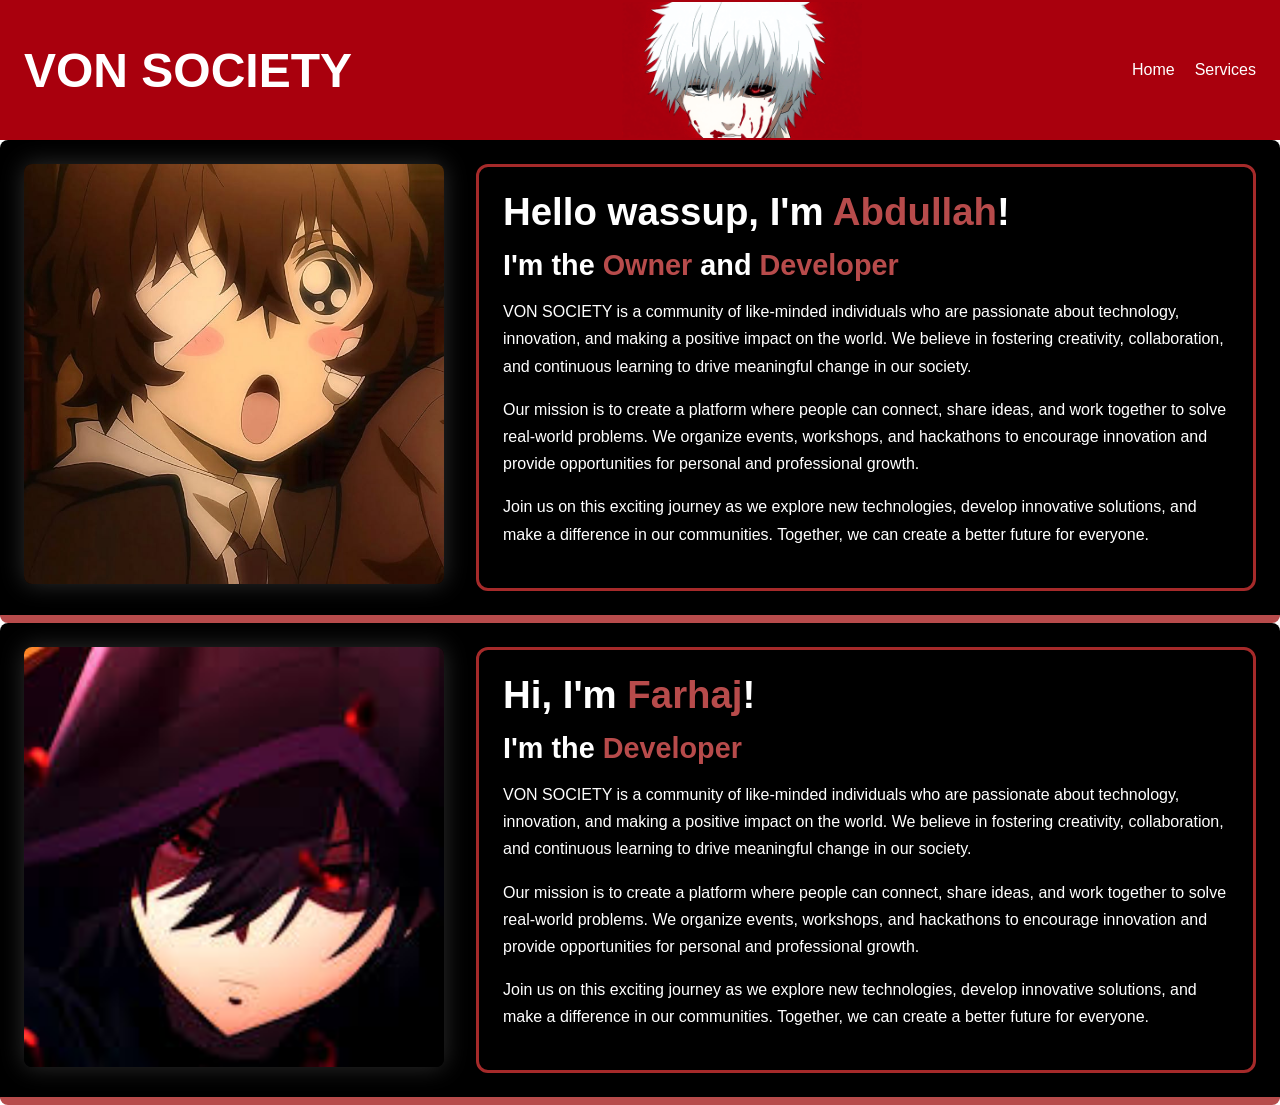
<file: About.html>
<!DOCTYPE html>
<html lang="en">
<head>
    <meta charset="UTF-8">
    <meta name="viewport" content="width=device-width, initial-scale=1.0">
    <title>About Page</title>
    <link rel="stylesheet" href="About.css">
</head>
<body>
    <header>
        <nav class="navbar">
            <a class="logo" href="#">VON SOCIETY</a>
            <div class="nav-sticker">
    <img src="Kinaki gif.gif" alt="kinaki sticker">

  </div>
            <ul class="nav-links">
                <li><a href="index.html">Home</a></li>
                <li><a href="Services.html">Services</a></li>
             
            </ul>
        </nav>
    </header>
    <!-- Video -->
   
            <section class="about-section">
                <div class="about-img">           
                    <img src="dazai.jpeg" alt="Dazai image">
                </div>
                <div class="about-content">
                        <div class="about-box">
                            <h1>Hello wassup, I'm <span>Abdullah</span>!</h1>
                            <h2 class="typing-text">I'm the <span>Owner</span> and <span>Developer</span></h2>
                            <p>VON SOCIETY is a community of like-minded individuals who are passionate about technology, innovation, and making a positive impact on the world. We believe in fostering creativity, collaboration, and continuous learning to drive meaningful change in our society.</p>
                            <p>Our mission is to create a platform where people can connect, share ideas, and work together to solve real-world problems. We organize events, workshops, and hackathons to encourage innovation and provide opportunities for personal and professional growth.</p>
                            <p>Join us on this exciting journey as we explore new technologies, develop innovative solutions, and make a difference in our communities. Together, we can create a better future for everyone.</p>
                        </div>
                </div>
            </section>

            <section class="about-section">
                <div class="about-img">           
                    <img src="shadowpfp.png" alt="shadow image">
                </div>
                <div class="about-content">
                        <div class="about-box">
                            <h1>Hi, I'm <span>Farhaj</span>!</h1>
                            <h2 class="typing-text">I'm the <span>Developer</span></h2>
                            <p>VON SOCIETY is a community of like-minded individuals who are passionate about technology, innovation, and making a positive impact on the world. We believe in fostering creativity, collaboration, and continuous learning to drive meaningful change in our society.</p>
                            <p>Our mission is to create a platform where people can connect, share ideas, and work together to solve real-world problems. We organize events, workshops, and hackathons to encourage innovation and provide opportunities for personal and professional growth.</p>
                            <p>Join us on this exciting journey as we explore new technologies, develop innovative solutions, and make a difference in our communities. Together, we can create a better future for everyone.</p>
                        </div>
                </div>
            </section>
</body>
</html>
</file>
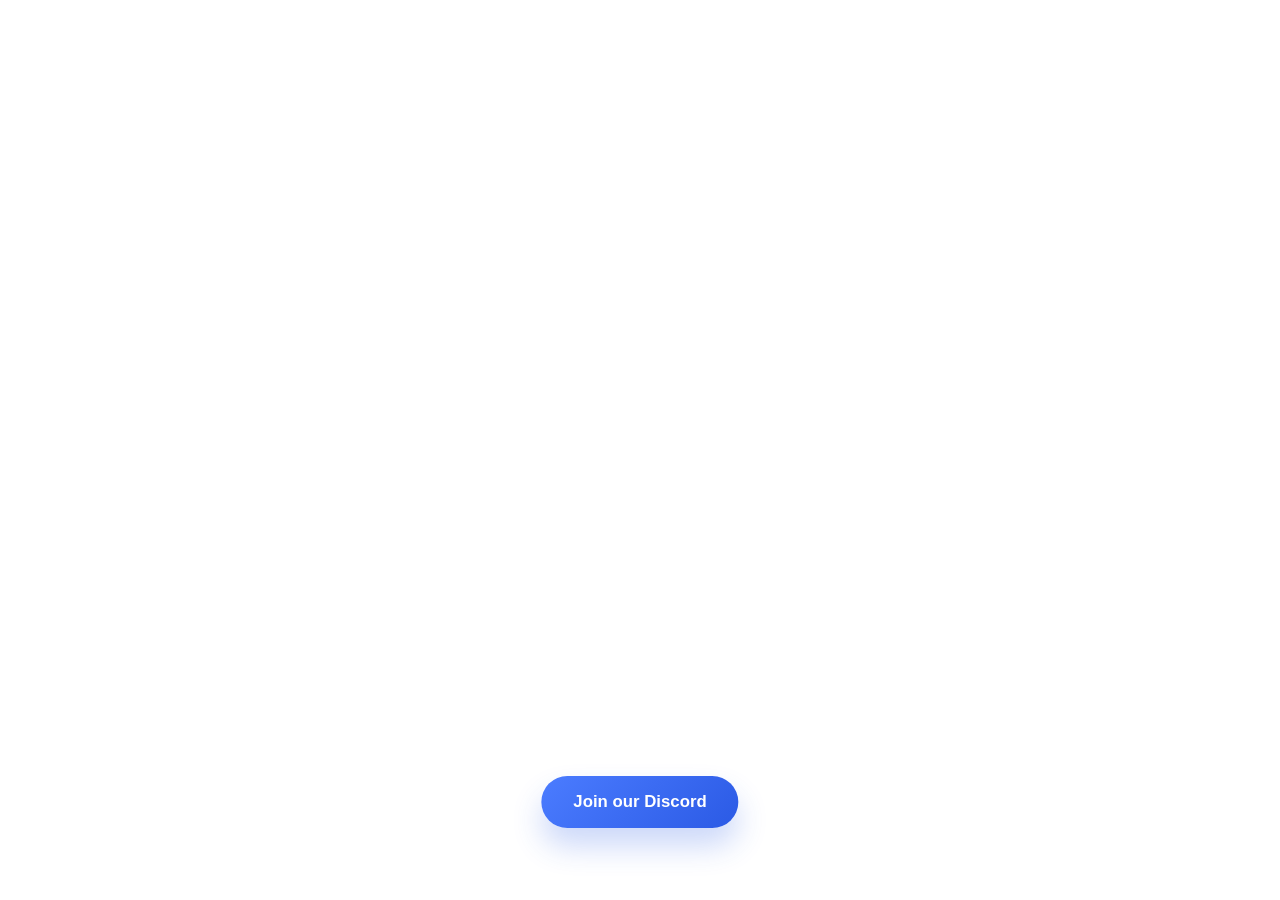
<file: Practice.html>
<!doctype html>
<html lang="en">
  <head>
    <meta charset="UTF-8" />
    <meta name="viewport" content="width=device-width, initial-scale=1.0" />
    <title>Background Video</title>

    <style>
      * {
        margin: 0;
        padding: 0;
        box-sizing: border-box;
      }

      body,
      html {
        width: 100%;
        height: 100%;
        overflow: hidden;
        font-family: Arial, sans-serif;
      }

      /* Background video */
      .video-bg {
        position: fixed;
        top: 0;
        left: 0;
        width: 100%;
        height: 100%;
        object-fit: cover;
        z-index: -1;
      }

      /* Content on top */
      .content {
        position: relative;
        z-index: 1;
        color: white;
        text-align: center;
        top: 40%;
      }

      h1 {
        font-size: 4rem;
      }

      p {
        font-size: 1.5rem;
      }

      .discord-link {
        position: absolute;
        left: 50%;
        bottom: 8%;
        transform: translateX(-50%);
        z-index: 2;
      }

      .discord-btn {
        display: inline-flex;
        align-items: center;
        justify-content: center;
        gap: 0.75rem;
        padding: 1rem 2rem;
        background: linear-gradient(135deg, #4b7cff 0%, #2b5ae5 100%);
        color: #ffffff;
        font-size: 1.05rem;
        font-weight: 700;
        border: none;
        border-radius: 999px;
        text-decoration: none;
        box-shadow: 0 18px 30px rgba(43, 93, 232, 0.24);
        transition: transform 0.2s ease, filter 0.2s ease, box-shadow 0.2s ease;
      }

      .discord-btn:hover {
        transform: scale(1.04);
        filter: brightness(1.08);
        box-shadow: 0 22px 36px rgba(43, 93, 232, 0.32);
      }
    </style>
  </head>
  <body>
    <!-- Video -->
    <video autoplay muted loop playsinline class="video-bg">
      <source src="VON EDIT.mp4" type="video/mp4" />
      Your browser does not support HTML5 video.
    </video>

    <!-- Page Content -->
    <div class="content">
      <h1>Welcome</h1>
      <p>My awesome website</p>
    </div>

    <div class="discord-link">
      <a class="discord-btn" href="https://discord.gg/your-server-code" target="_blank" rel="noopener noreferrer">
        Join our Discord
      </a>
    </div>
  </body>
</html>
</file>
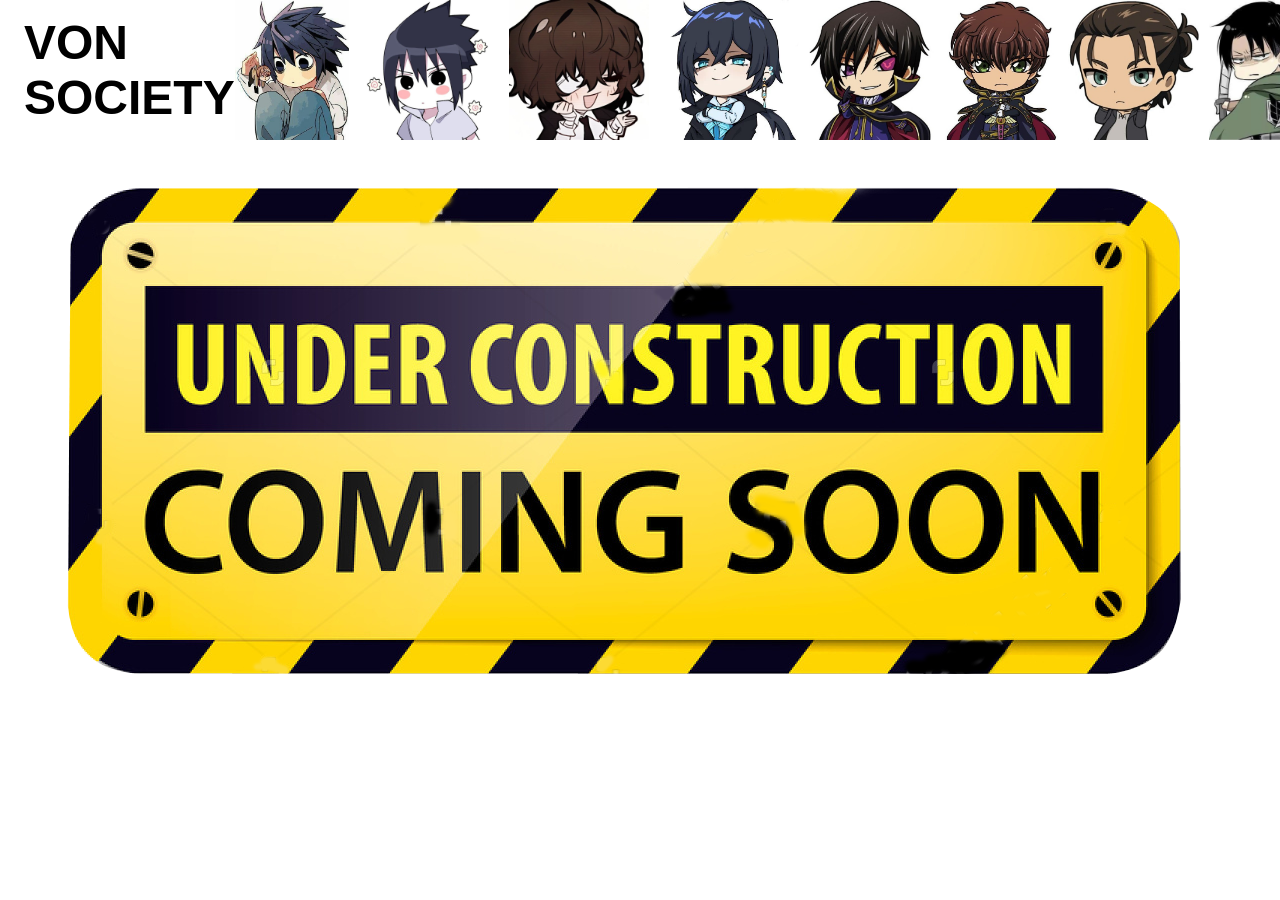
<file: Services.html>
<!DOCTYPE html>
<html lang="en">
<head>
    <meta charset="UTF-8">
    <meta name="viewport" content="width=device-width, initial-scale=1.0">
    <title>Services</title>
    <link rel="stylesheet" href="Services.css">
</head>
<body>
    <header>
        <nav class="navbar">
            <a class="logo" href="#">VON SOCIETY</a>
            <div class="nav-sticker">
    <img src="Landkira.2.JPG" alt="L">            
    <img src="sasuke genshin.jpeg" alt="vanitas">
    <img src="dazaigenshin.webp" alt="dazai">
    <img src="vanitas genshin sticker.webp" alt="sasuke">
    <img src="Code Geass, stikercopy.JPG" alt="Zero">
    <img src="suzakugenshin.copy.JPG" alt="suzaku">
    <img src="erengenshin.copy.JPG" alt="eren">
    <img src="levigenshin.copy.JPG" alt="levi">
    <img src="yellow hair girl politics.jpeg" alt="yellow hair girl">
  </div>
            <ul class="nav-links">
                <li><a href="index.html">Home</a></li>
                <li><a href="About.html">About</a></li>
            
            </ul>
        </nav>
    </header>
   
    <img src="under-construction-29010.png" alt="Services"class="construction1">
    
    <video autoplay muted loop playsinline class="video-bg">
      <source src="shoting stars backg.mp4" type="video/mp4" />
    </body>
</html>
</file>
<file: About.css>
.navbar {
    display: flex;
    justify-content: space-between;
        align-items: center;
    padding: 16px 24px;
     height: 140px;
  background-color:  rgba(169, 0, 13)!important;
}

header {
  background-color:  rgba(169, 0, 13)!important;
    color: white;
}
.logo {
  color: white;
    text-decoration: none;
    font-size: 3rem;
    font-weight: bold;
     font-family: 'Arial Black', Arial, sans-serif;
}
.nav-links {
    list-style: none;
    display: flex;
    gap: 20px;
    margin: 0;
    padding: 0;
}

.nav-links a {
    color: black;
    text-decoration: none;
    transition: color 0.3s ease;
}


.nav-links a {
    color: white;
    text-decoration: none;
    transition: color 0.3s ease;
}

.nav-links a:hover {
    color: #0d20f1;
}
.nav-sticker img {
  width: 240px;
  height: auto;
  display: block;
  animation: float 3s ease-in-out infinite;
}



@keyframes float {
  0%, 100% { transform: translateY(0); }
  50% { transform: translateY(0px); }
}

  * {
        margin: 0;
        padding: 0;
        box-sizing: border-box;
      }

      body,
      html {
        width: 100%;
        min-height: 100%;
        overflow-y: auto;
        font-family: Arial, sans-serif;
      }

      /* Background video */
      .video-bg {
        position: fixed;
        top: 0;
        left: 0;
        width: 100%;
        height: 100%;
        object-fit: cover;
        z-index: -1;
      }

      /* Content on top */
      .content {
        position: relative;
        z-index: 1;
        color: white;
        text-align: center;
        top: 40%;
      }

      h1 {
        font-size: 4rem;
      }

      p {
        font-size: 1.5rem;
      }
      
   * {
        margin: 0;
        padding: 0;
        box-sizing: border-box;
      }

      body,
      html {
        width: 100%;
        min-height: 100%;
        overflow-y: auto;
        font-family: Arial, sans-serif;
      }

      /* Background video */
      .video-bg {
        position: fixed;
        top: 0;
        left: 0;
        width: 100%;
        height: 100%;
        object-fit: cover;
        z-index: -1;
      }

      /* Content on top */
      .content {
        position: relative;
        z-index: 1;
        color: white;
        text-align: center;
        top: 40%;
      }

      h1 {
        font-size: 4rem;
      }

      p {
        font-size: 1.5rem;
      }




      section {
        padding: 1rem;
        border-radius: 0.5rem;
        border-bottom: 0.5rem solid #b74b4b;
      }

      .about-section {
        display: flex;
        flex-wrap: nowrap;
        align-items: flex-start;
        gap: 2rem;
        padding: 1.5rem;
        background-color: #000000;
        overflow-x: auto;
      }

      .about-img {
        flex: 0 0 auto;
      }

      .about-img img {
        width: 420px;
        max-width: 100%;
        height: auto;
        display: block;
        border-radius: 0.5rem;
        box-shadow: 0 0 25px rgba(255, 255, 255, 0.18);
      }

      .about-content {
        flex: 1 1 420px;
        min-width: 320px;
        display: flex;
        align-items: flex-start;
      }

      .about-box {
        width: 100%;
        border: 3px solid brown;
        padding: 1.5rem;
        background: rgba(0, 0, 0, 0.55);
        border-radius: 12px;
        color: #ffffff;
      }

      .about-box h1,
      .about-box h2,
      .about-box p {
        margin: 0 0 1rem 0;
      }

      .about-box h1 {
        font-size: 2.4rem;
        line-height: 1.1;
      }

      .about-box h2 {
        font-size: 1.8rem;
        font-weight: 600;
      }

      .about-box p {
        font-size: 1rem;
        line-height: 1.7;
      }

      span {
        color: #b74b4b;
      }
</file>
<file: Services.css>
.navbar {
    display: flex;
    justify-content: space-between;
        align-items: center;
    padding: 16px 24px;
     height: 140px; 
}

header {
    background-color:rgb(255, 255, 255);
    color: white;
}
.logo {
    color: rgb(0, 0, 0);
    text-decoration: none;
    font-size: 3rem;
    font-weight: bold;
     font-family: 'Arial Black', Arial, sans-serif;
}
.nav-links {
    list-style: none;
    display: flex;
    gap: 20px;
    margin: 0;
    padding: 0;
     
}

.nav-links a {
    color: rgb(0, 0, 0);
    text-decoration: none;
    transition: color 0.3s ease;
}

.nav-links a:hover {
    color: #000dff;
}
.nav-sticker {
  display: flex;
  align-items: center;
  gap: 10px;
}

.nav-sticker img {
  width: auto;
  height: 140px;
  max-width: 140px;
  display: block;
  animation: float 3s ease-in-out infinite;

}



@keyframes float {
  0%, 100% { transform: translateY(0); }
  50% { transform: translateY(0px); }
}

  * {
        margin: 0;
        padding: 0;
        box-sizing: border-box;
      }

      body,
      html {
        width: 100%;
        height: 100%;
        overflow: hidden;
        font-family: Arial, sans-serif;
      }

      /* Background video */
      .video-bg {
        position: fixed;
        top: 0;
        left: 0;
        width: 100%;
        height: 100%;
        object-fit: cover;
        z-index: -1;
      }

      /* Content on top */
      .content {
        position: relative;
        z-index: 1;
        color: rgb(255, 255, 255);
        text-align: center;
        top: 40%;
      }

      h1 {
        font-size: 4rem;
      }

      p {
        font-size: 1.5rem;
      }
      
   * {
        margin: 0;
        padding: 0;
        box-sizing: border-box;
      }

      body,
      html {
        width: 100%;
        height: 100%;
        overflow: hidden;
        font-family: Arial, sans-serif;
      }
</file>
